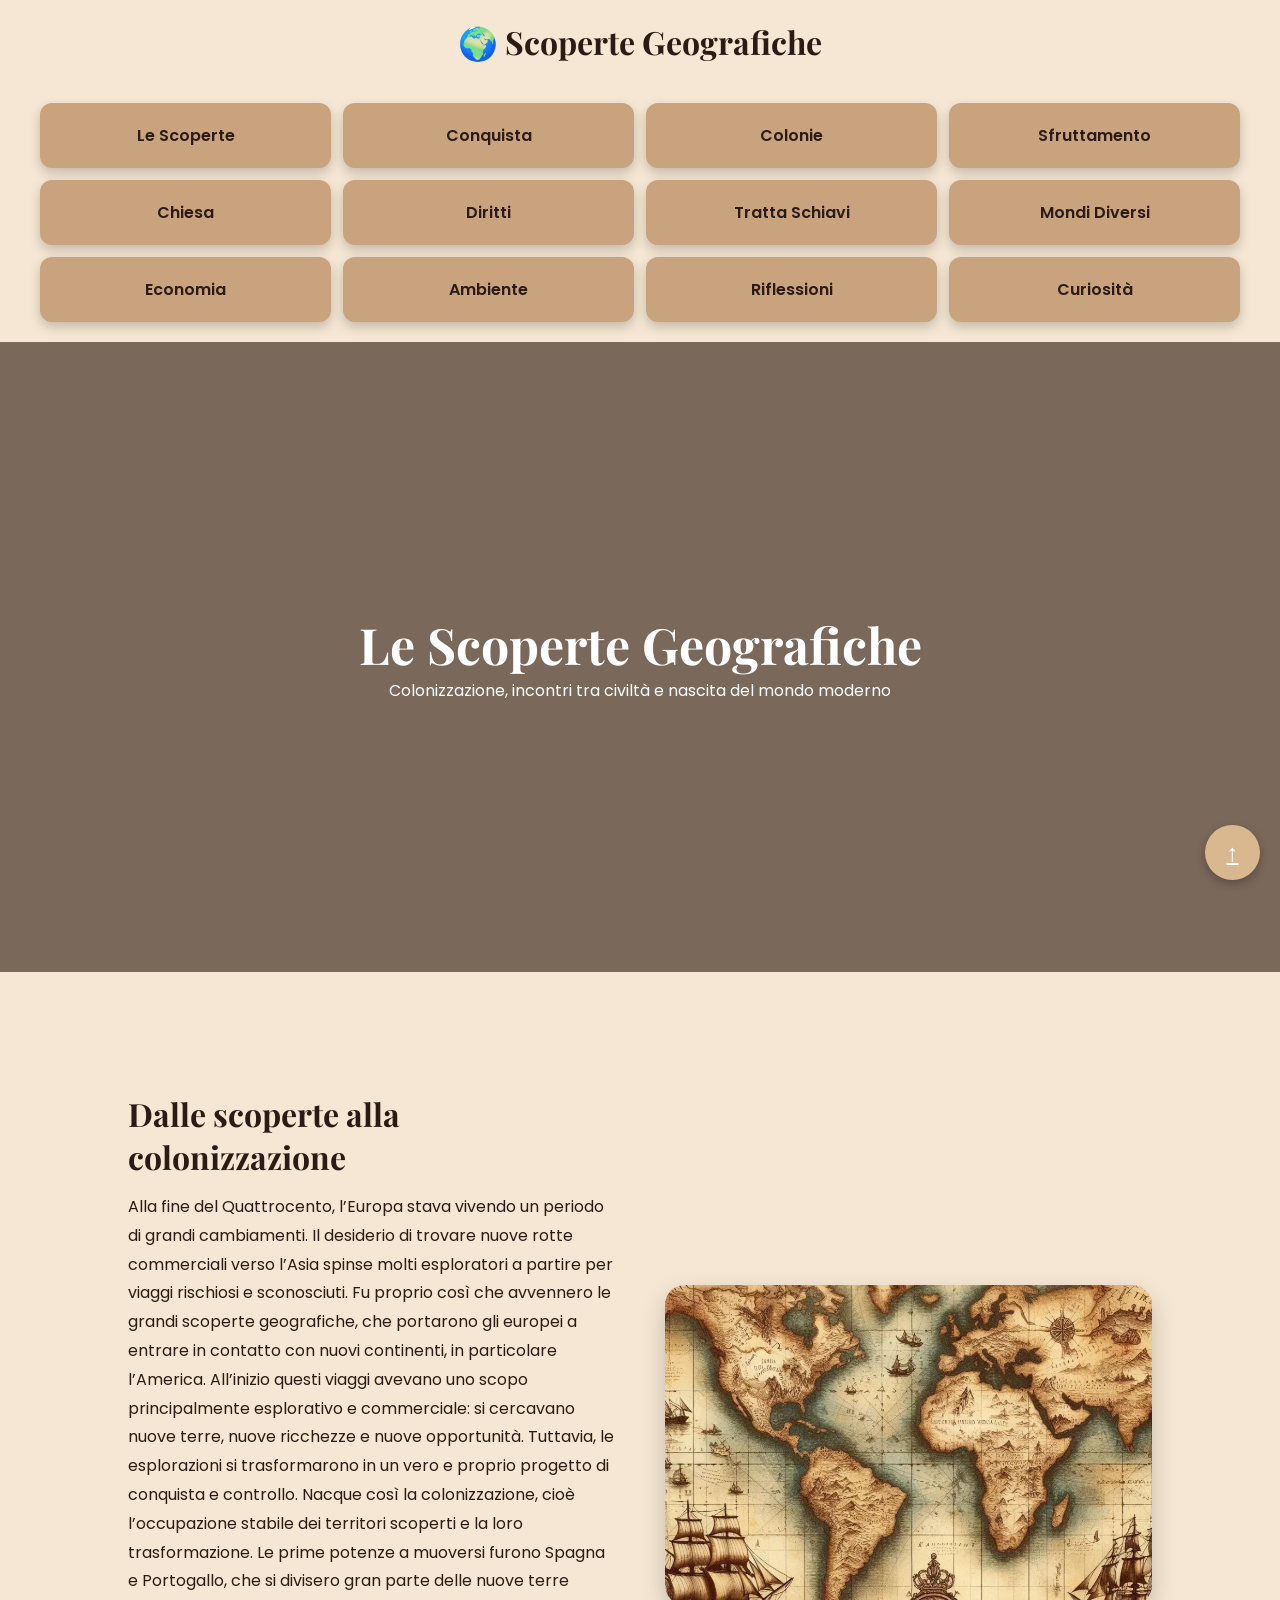
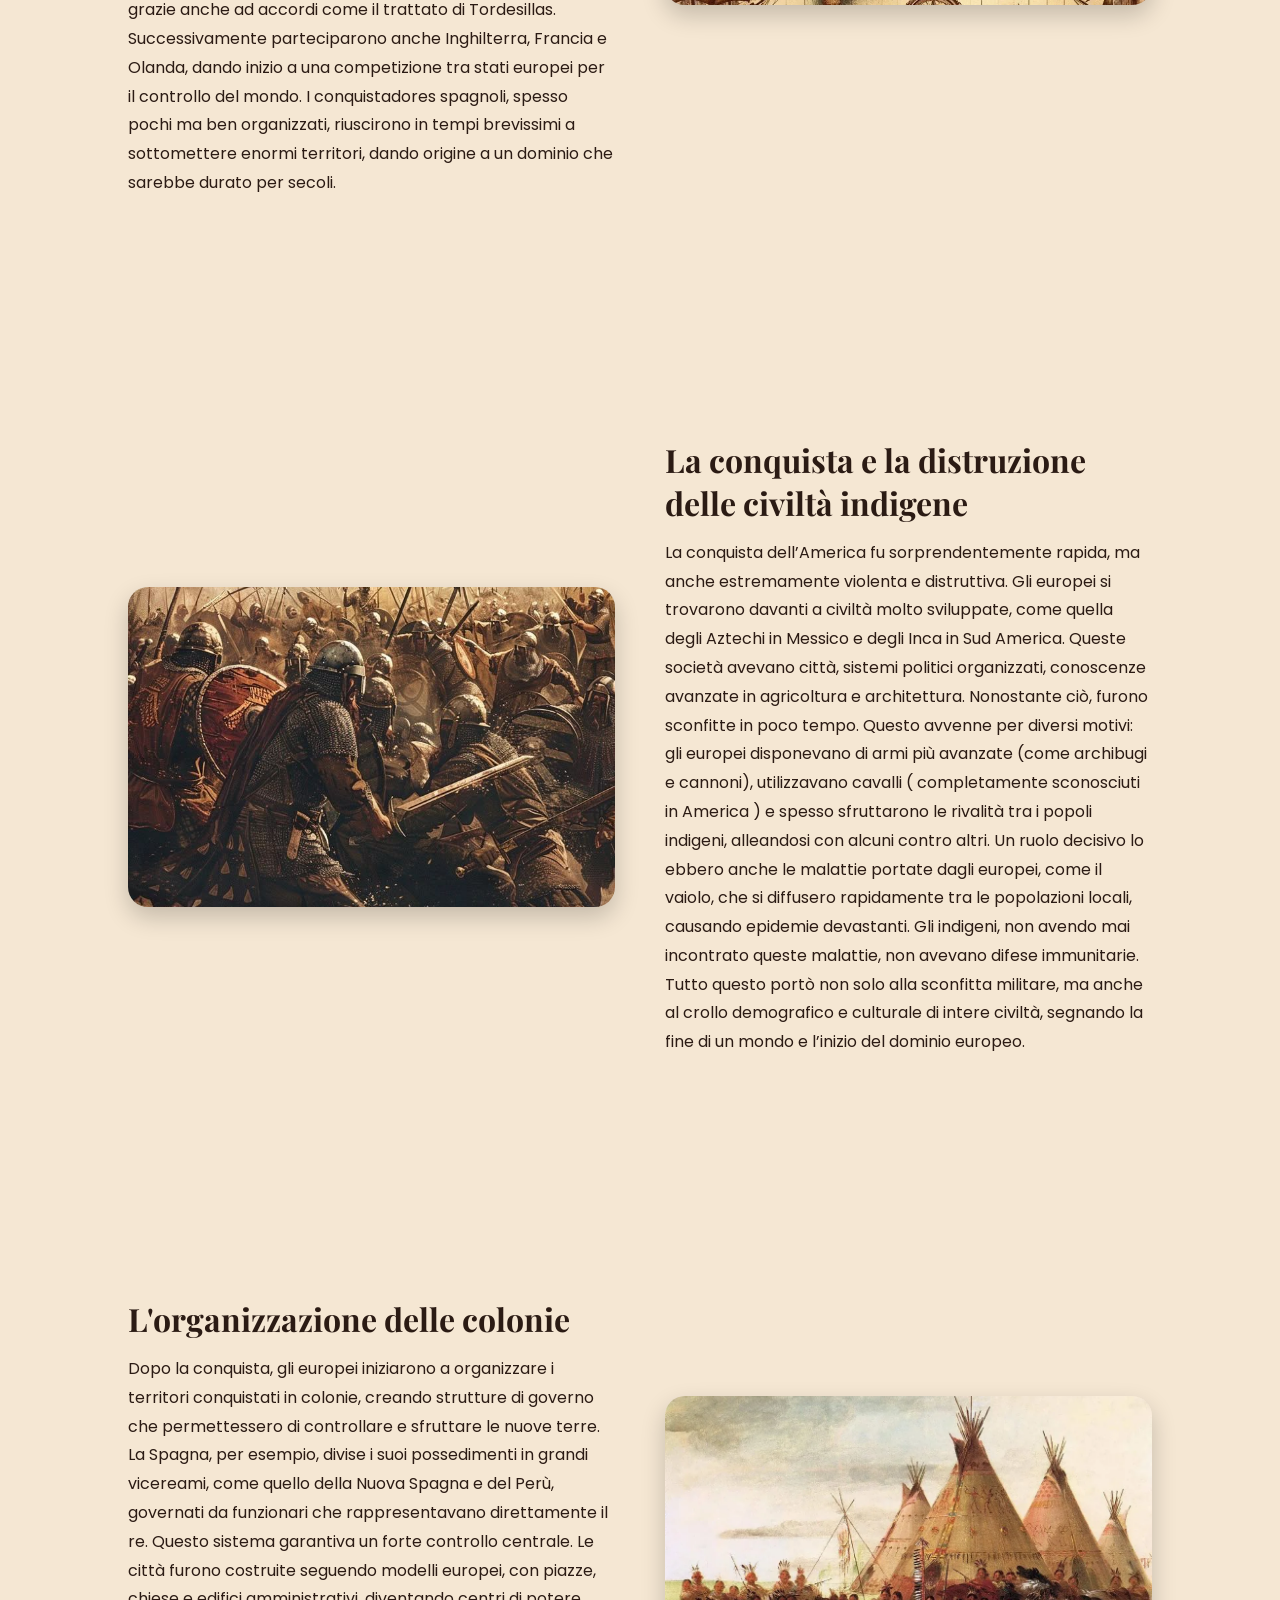
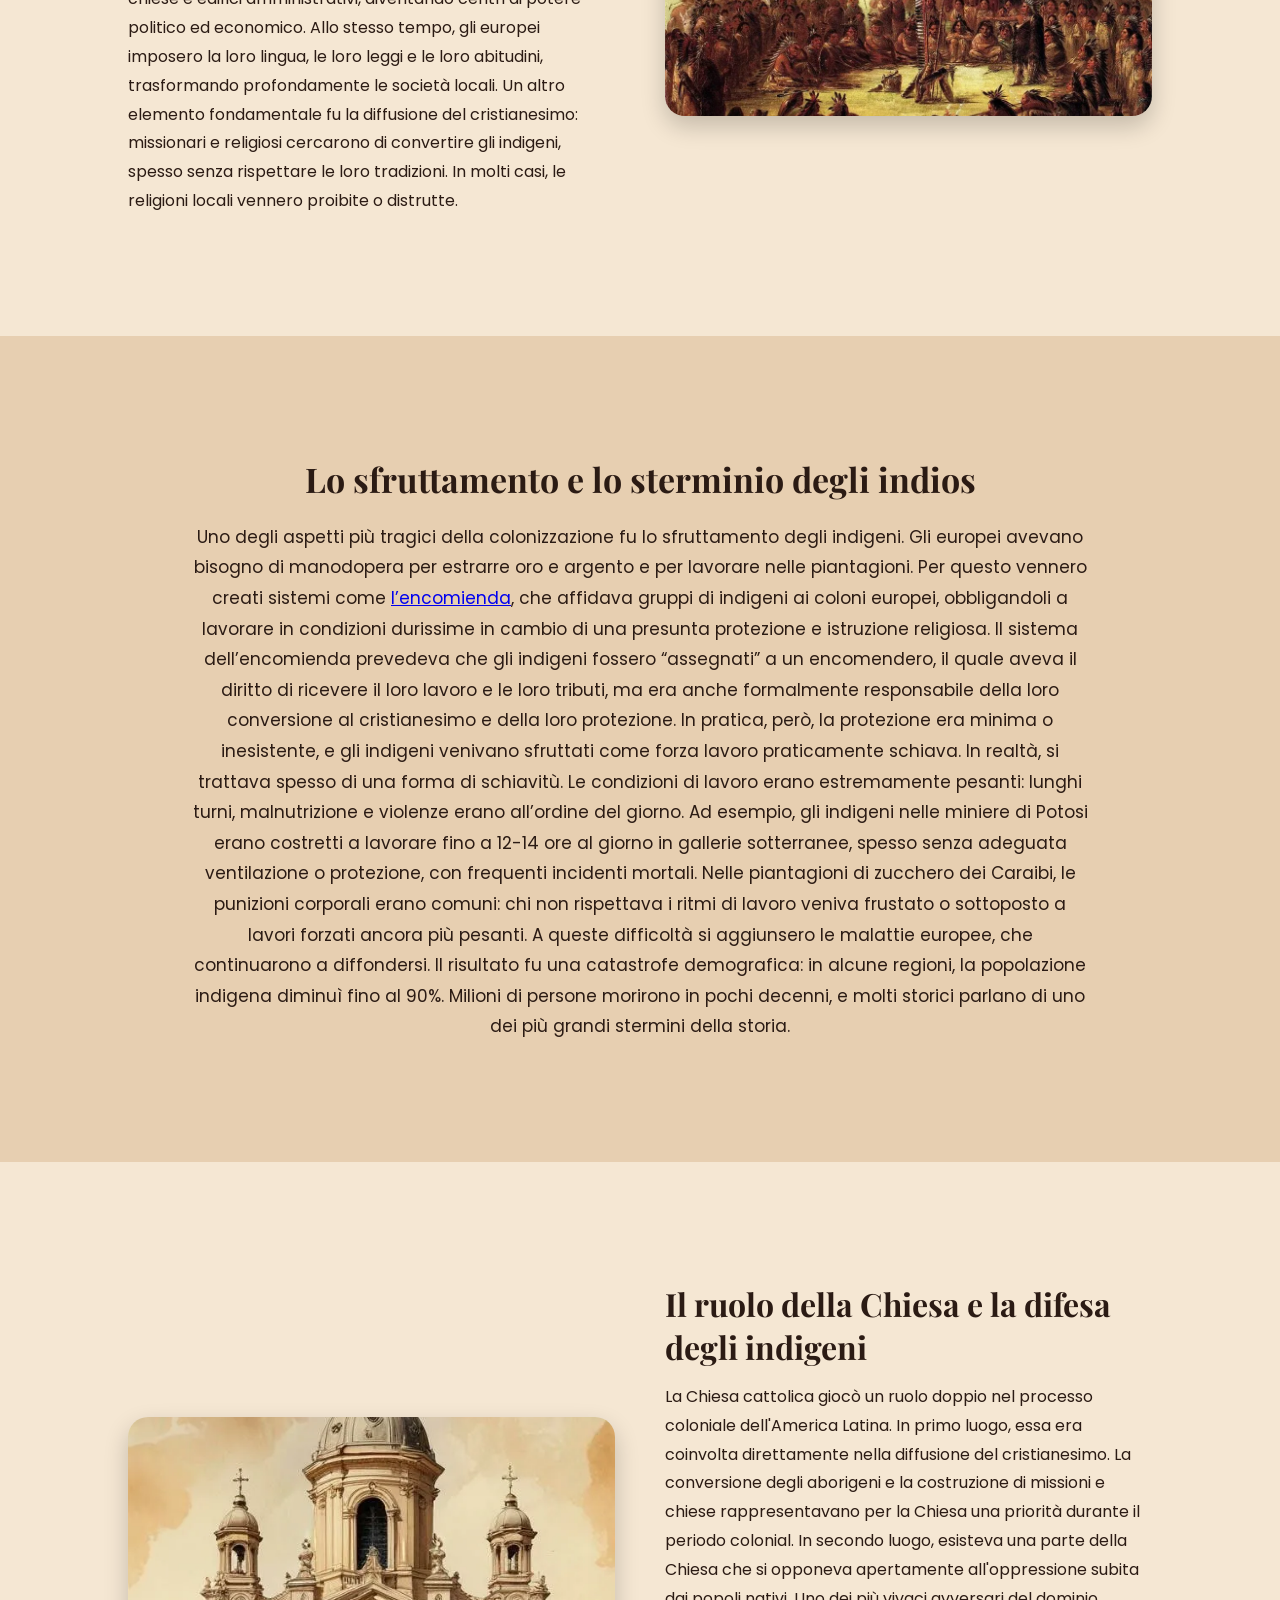
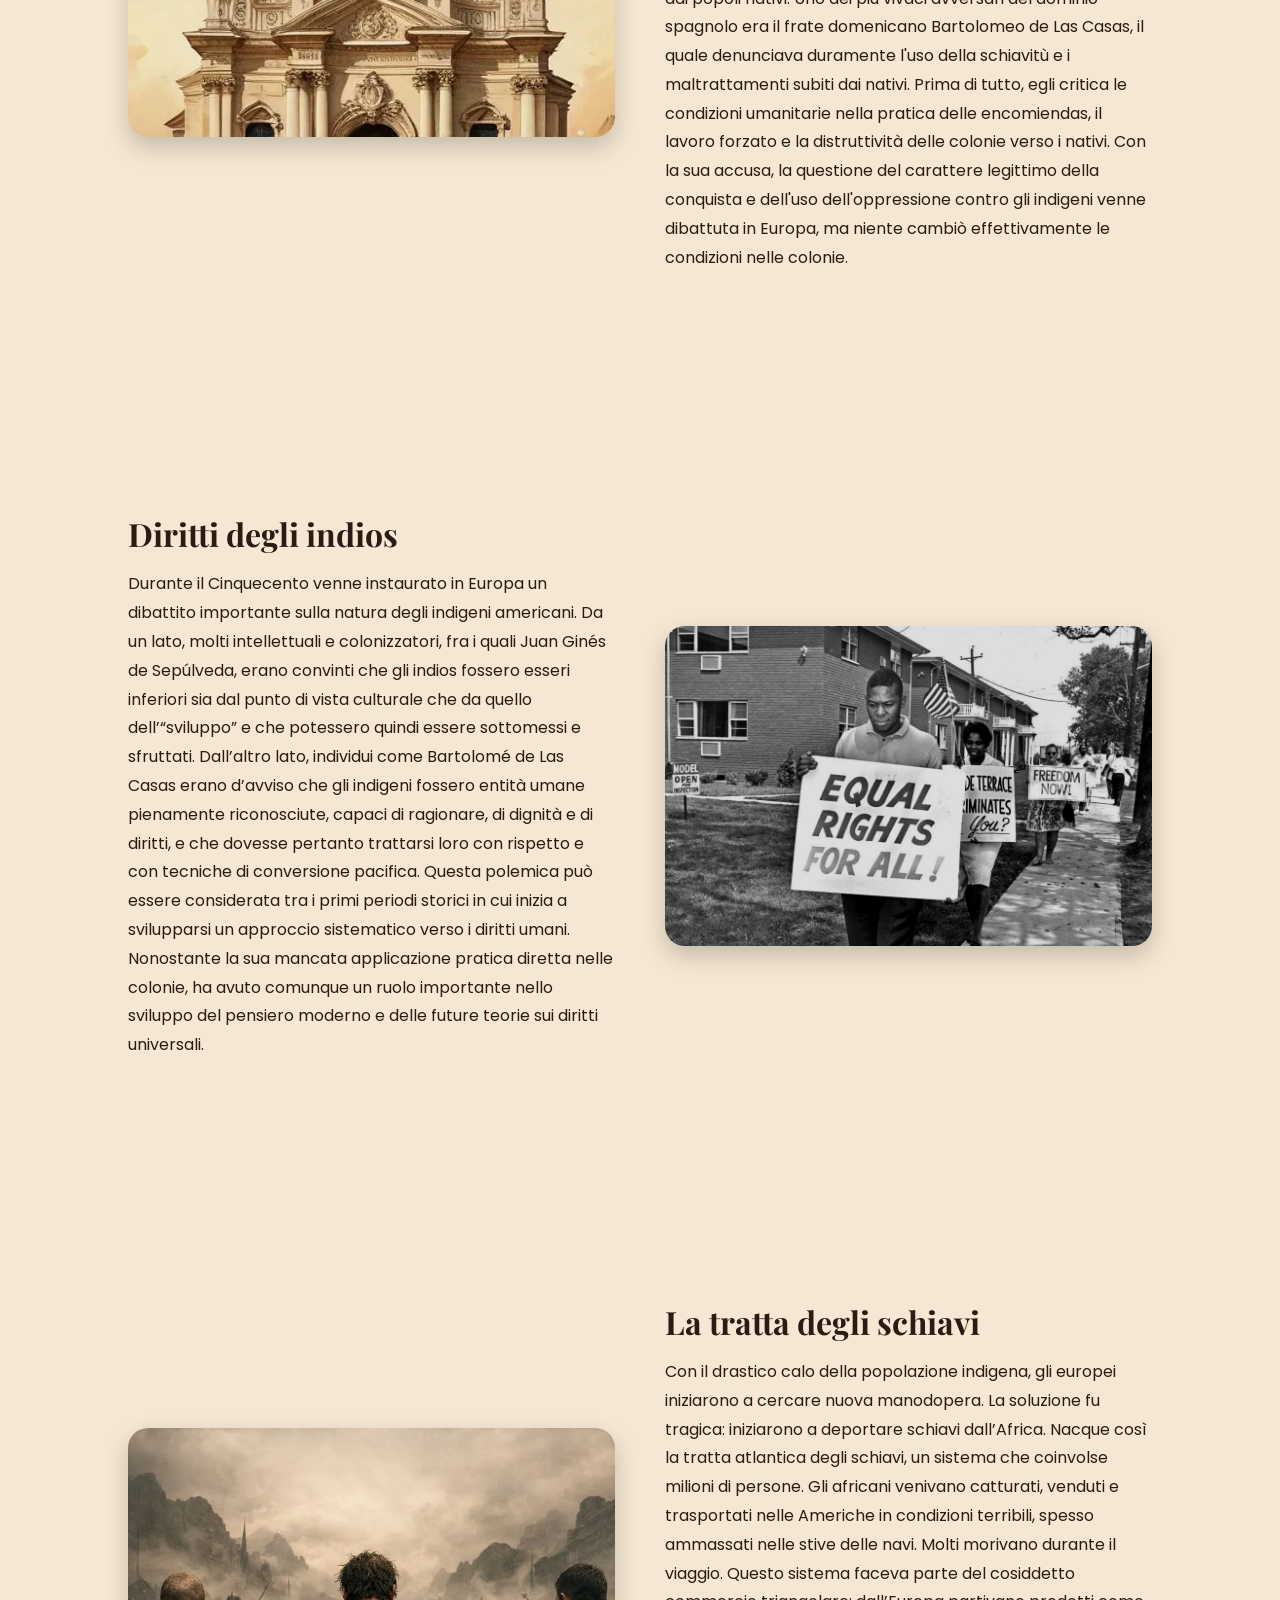
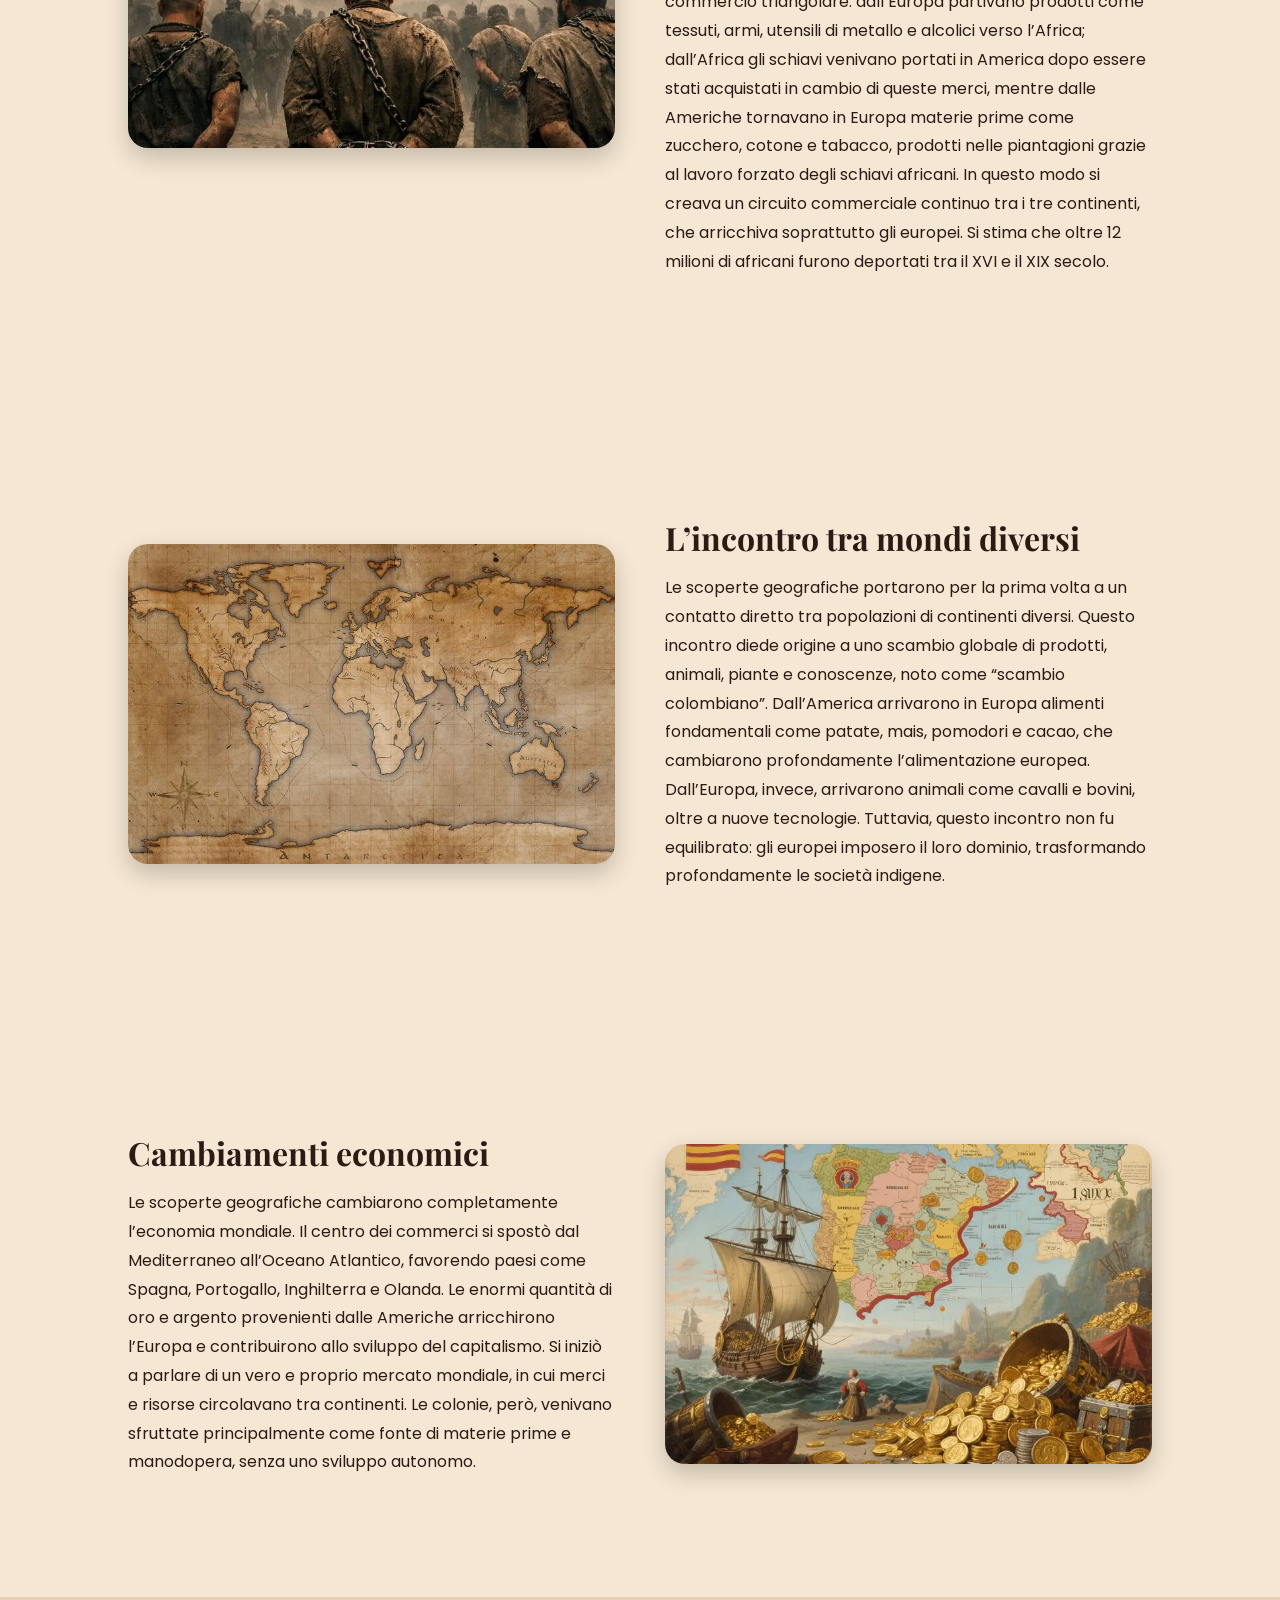
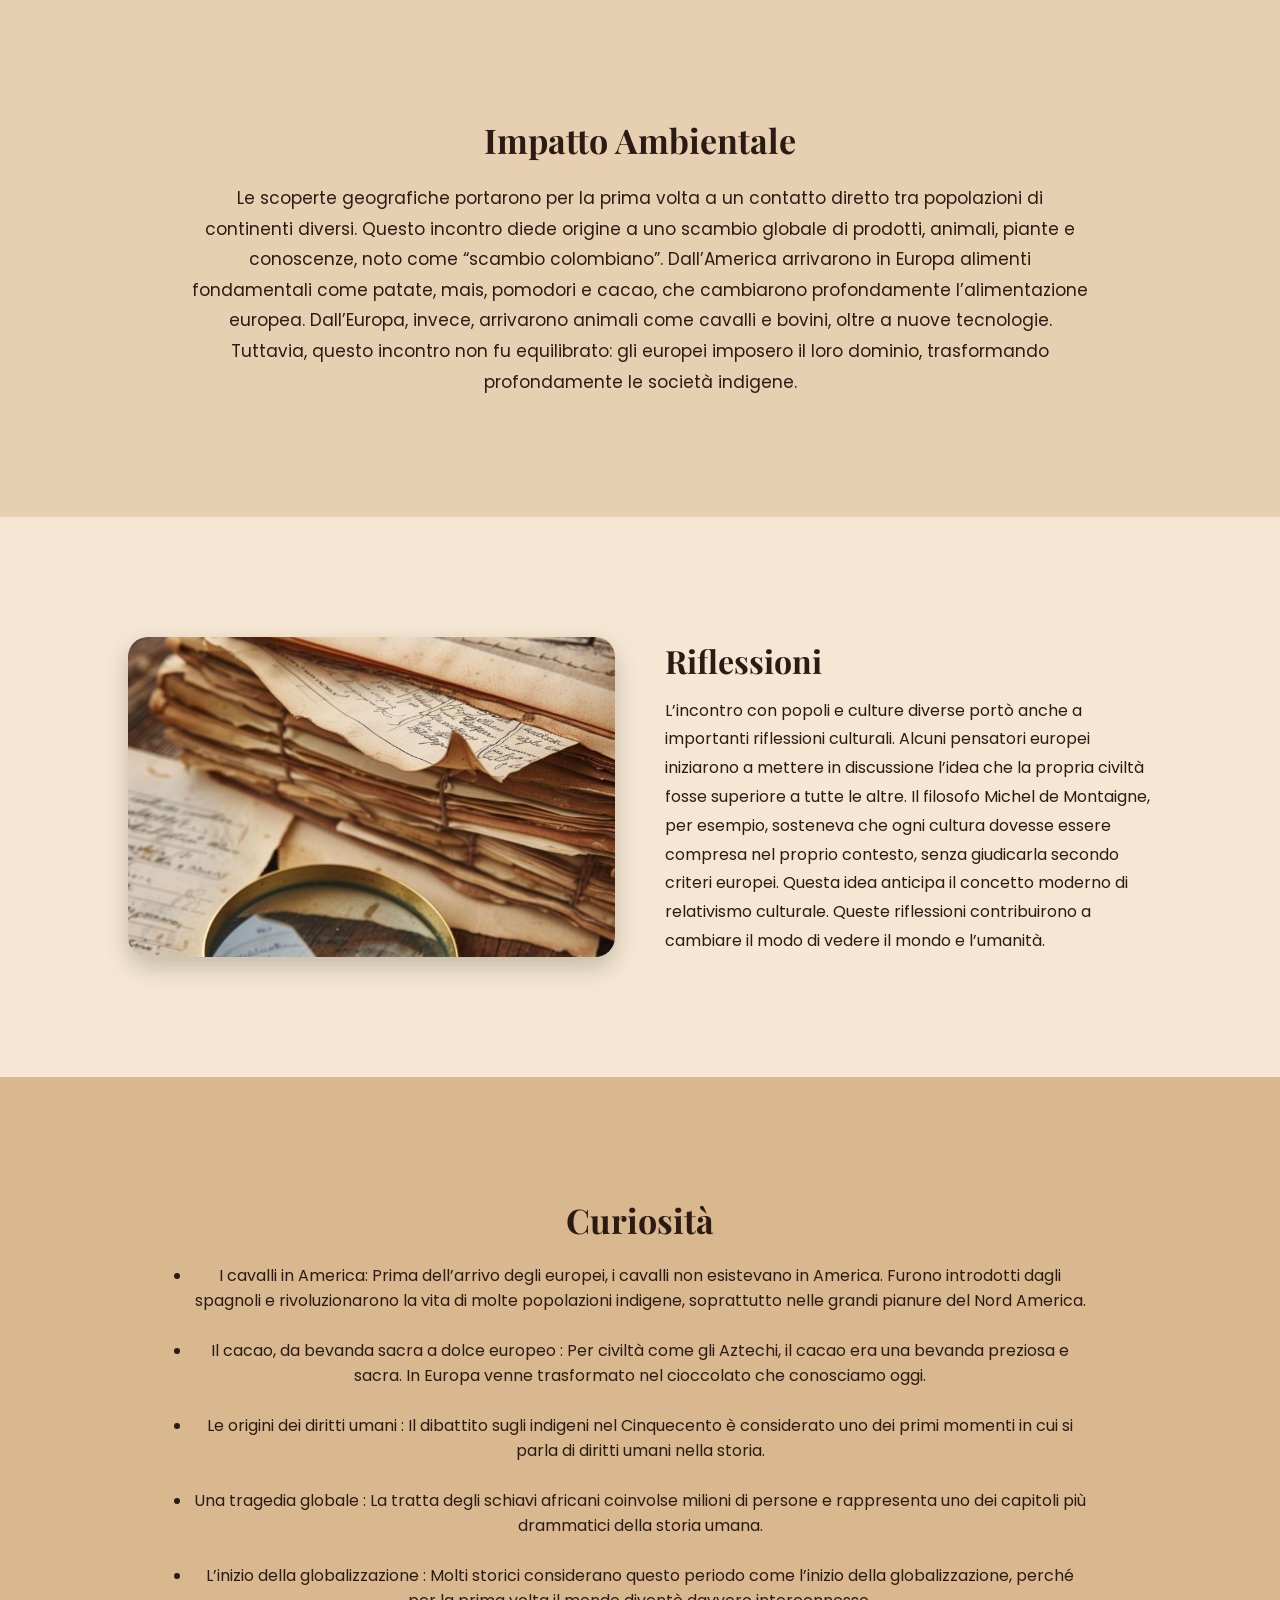
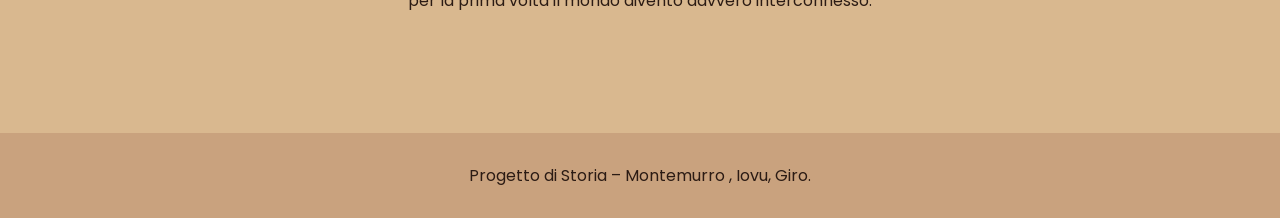
<file: index.html>
<!DOCTYPE html>
<html lang="it">
<head>
<meta charset="UTF-8">
<meta name="viewport" content="width=device-width, initial-scale=1.0">

<!-- titolo pagina -->
<title>Scoperte Geografiche</title>

<link href="https://fonts.googleapis.com/css2?family=Playfair+Display:wght@500;700&family=Poppins:wght@300;400;600&display=swap" rel="stylesheet">

<link rel="stylesheet" href="style.css">
</head>





<!---------------------------- CODICE -------------------------------->


<body>


    <!-- titolo -->
<header>
    <h1>🌍 Scoperte Geografiche</h1>
</header>



<!-- navbar a quadratini -->
 <section id="nav-grid">
<section class="nav-grid">
    <a href="#scoperte">Le Scoperte</a>
    <a href="#conquista">Conquista</a>
    <a href="#colonie">Colonie</a>
    <a href="#sfruttamento">Sfruttamento</a>
    <a href="#chiesa">Chiesa</a>
    <a href="#diritti">Diritti</a>
    <a href="#schiavi">Tratta Schiavi</a>
    <a href="#mondi">Mondi Diversi</a>
    <a href="#economia">Economia</a>
    <a href="#ambiente">Ambiente</a>
    <a href="#riflessioni">Riflessioni</a>
    <a href="#curiosita">Curiosità</a>
</section>
</section>




<!-- immagine main -->
<section class="hero">
    <div>
        <h2>Le Scoperte Geografiche</h2>
        <p>Colonizzazione, incontri tra civiltà e nascita del mondo moderno</p>
    </div>
</section>





<!-- sezione scoperte -->
<section id="scoperte" class="block">
<div class="text">
<h2>Dalle scoperte alla colonizzazione</h2>
<p>
Alla fine del Quattrocento, l’Europa stava vivendo un periodo di grandi cambiamenti. Il desiderio di trovare nuove rotte commerciali verso l’Asia spinse molti esploratori a partire per viaggi rischiosi e sconosciuti. Fu proprio così che avvennero le grandi scoperte geografiche, che portarono gli europei a entrare in contatto con nuovi continenti, in particolare l’America. 
All’inizio questi viaggi avevano uno scopo principalmente esplorativo e commerciale: si cercavano nuove terre, nuove ricchezze e nuove opportunità. Tuttavia, le esplorazioni si trasformarono in un vero e proprio progetto di conquista e controllo. Nacque così la colonizzazione, cioè l’occupazione stabile dei territori scoperti e la loro trasformazione. 
Le prime potenze a muoversi furono Spagna e Portogallo, che si divisero gran parte delle nuove terre grazie anche ad accordi come il trattato di Tordesillas. Successivamente parteciparono anche Inghilterra, Francia e Olanda, dando inizio a una competizione tra stati europei per il controllo del mondo. 
I conquistadores spagnoli, spesso pochi ma ben organizzati, riuscirono in tempi brevissimi a sottomettere enormi territori, dando origine a un dominio che sarebbe durato per secoli. 
</p>
</div>
<img src="immagini/scoperte.webp" alt="Immagine Scoperte e colonizzazione">

</section>





<!-- sezione conquista -->
<section id="conquista" class="block reverse">
<div class="text">
<h2>La conquista e la distruzione delle civiltà indigene</h2>
<p>
La conquista dell’America fu sorprendentemente rapida, ma anche estremamente violenta e distruttiva. Gli europei si trovarono davanti a civiltà molto sviluppate, come quella degli Aztechi in Messico e degli Inca in Sud America. Queste società avevano città, sistemi politici organizzati, conoscenze avanzate in agricoltura e architettura. 
Nonostante ciò, furono sconfitte in poco tempo. Questo avvenne per diversi motivi: gli europei disponevano di armi più avanzate (come archibugi e cannoni), utilizzavano cavalli ( completamente sconosciuti in America ) e spesso sfruttarono le rivalità tra i popoli indigeni, alleandosi con alcuni contro altri. 
Un ruolo decisivo lo ebbero anche le malattie portate dagli europei, come il vaiolo, che si diffusero rapidamente tra le popolazioni locali, causando epidemie devastanti. Gli indigeni, non avendo mai incontrato queste malattie, non avevano difese immunitarie. 
Tutto questo portò non solo alla sconfitta militare, ma anche al crollo demografico e culturale di intere civiltà, segnando la fine di un mondo e l’inizio del dominio europeo. 
</p>
</div>
<img src="immagini/conquista.jpg" alt="Immagine Conquista e distruzione delle civiltà indigene">
</section>





<!-- sezione colonie -->
<section id="colonie" class="block">
<div class="text">
<h2>L'organizzazione delle colonie</h2>
<p>
Dopo la conquista, gli europei iniziarono a organizzare i territori conquistati in colonie, creando strutture di governo che permettessero di controllare e sfruttare le nuove terre. 
La Spagna, per esempio, divise i suoi possedimenti in grandi vicereami, come quello della Nuova Spagna e del Perù, governati da funzionari che rappresentavano direttamente il re. Questo sistema garantiva un forte controllo centrale. 
Le città furono costruite seguendo modelli europei, con piazze, chiese e edifici amministrativi, diventando centri di potere politico ed economico. Allo stesso tempo, gli europei imposero la loro lingua, le loro leggi e le loro abitudini, trasformando profondamente le società locali. 
Un altro elemento fondamentale fu la diffusione del cristianesimo: missionari e religiosi cercarono di convertire gli indigeni, spesso senza rispettare le loro tradizioni. In molti casi, le religioni locali vennero proibite o distrutte. 
</p>
</div>
<img src="immagini/colonie.webp" alt="Immagine Organizzazione delle colonie">
</section>





<!-- sezione sfruttamento -->
<section id="sfruttamento" class="full">
<h2>Lo sfruttamento e lo sterminio degli indios</h2>
<p>
Uno degli aspetti più tragici della colonizzazione fu lo sfruttamento degli indigeni. Gli europei avevano bisogno di manodopera per estrarre oro e argento e per lavorare nelle piantagioni. Per questo vennero creati sistemi come <a href="https://it.wikipedia.org/wiki/Encomienda">l’encomienda</a>, che affidava gruppi di indigeni ai coloni europei, obbligandoli a lavorare in condizioni durissime in cambio di una presunta protezione e istruzione religiosa. Il sistema dell’encomienda prevedeva che gli indigeni fossero “assegnati” a un encomendero, il quale aveva il diritto di ricevere il loro lavoro e le loro tributi, ma era anche formalmente responsabile della loro conversione al cristianesimo e della loro protezione. In pratica, però, la protezione era minima o inesistente, e gli indigeni venivano sfruttati come forza lavoro praticamente schiava. In realtà, si trattava spesso di una forma di schiavitù. Le condizioni di lavoro erano estremamente pesanti: lunghi turni, malnutrizione e violenze erano all’ordine del giorno. Ad esempio, gli indigeni nelle miniere di Potosi erano costretti a lavorare fino a 12-14 ore al giorno in gallerie sotterranee, spesso senza adeguata ventilazione o protezione, con frequenti incidenti mortali. Nelle piantagioni di zucchero dei Caraibi, le punizioni corporali erano comuni: chi non rispettava i ritmi di lavoro veniva frustato o sottoposto a lavori forzati ancora più pesanti. A queste difficoltà si aggiunsero le malattie europee, che continuarono a diffondersi. Il risultato fu una catastrofe demografica: in alcune regioni, la popolazione indigena diminuì fino al 90%. Milioni di persone morirono in pochi decenni, e molti storici parlano di uno dei più grandi stermini della storia.
</p>
</section>





<!-- sezione chiesa -->
<section id="chiesa" class="block reverse">
<div class="text">
<h2>Il ruolo della Chiesa e la difesa degli indigeni</h2>
<p>
La Chiesa cattolica giocò un ruolo doppio nel processo coloniale dell'America Latina. In primo luogo, essa era coinvolta direttamente nella diffusione del cristianesimo. La conversione degli aborigeni e la costruzione di missioni e chiese rappresentavano per la Chiesa una priorità durante il periodo colonial.
In secondo luogo, esisteva una parte della Chiesa che si opponeva apertamente all'oppressione subita dai popoli nativi. Uno dei più vivaci avversari del dominio spagnolo era il frate domenicano Bartolomeo de Las Casas, il quale denunciava duramente l'uso della schiavitù e i maltrattamenti subiti dai nativi.
Prima di tutto, egli critica le condizioni umanitarie nella pratica delle encomiendas, il lavoro forzato e la distruttività delle colonie verso i nativi. Con la sua accusa, la questione del carattere legittimo della conquista e dell'uso dell'oppressione contro gli indigeni venne dibattuta in Europa, ma niente cambiò effettivamente le condizioni nelle colonie.
</p>
</div>
<img src="immagini/chiesa.webp" alt="Immagine Ruolo della Chiesa ">
</section>





<!-- sezione diritti -->
<section id="diritti" class="block">
<div class="text">
<h2>Diritti degli indios</h2>
<p>
Durante il Cinquecento venne instaurato in Europa un dibattito importante sulla natura degli indigeni americani. Da un lato, molti intellettuali e colonizzatori, fra i quali Juan Ginés de Sepúlveda, erano convinti che gli indios fossero esseri inferiori sia dal punto di vista culturale che da quello dell’“sviluppo” e che potessero quindi essere sottomessi e sfruttati.
Dall’altro lato, individui come Bartolomé de Las Casas erano d’avviso che gli indigeni fossero entità umane pienamente riconosciute, capaci di ragionare, di dignità e di diritti, e che dovesse pertanto trattarsi loro con rispetto e con tecniche di conversione pacifica.
Questa polemica può essere considerata tra i primi periodi storici in cui inizia a svilupparsi un approccio sistematico verso i diritti umani. Nonostante la sua mancata applicazione pratica diretta nelle colonie, ha avuto comunque un ruolo importante nello sviluppo del pensiero moderno e delle future teorie sui diritti universali.
</p>
</div>
<img src="immagini/diritti.jpg" alt="Immagine diritti degli indios">
</section>





<!-- sezione schiavi -->
<section id="schiavi" class="block reverse">
<div class="text">
<h2>La tratta degli schiavi</h2>
<p>
Con il drastico calo della popolazione indigena, gli europei iniziarono a cercare nuova manodopera. La soluzione fu tragica: iniziarono a deportare schiavi dall’Africa. 
Nacque così la tratta atlantica degli schiavi, un sistema che coinvolse milioni di persone. Gli africani venivano catturati, venduti e trasportati nelle Americhe in condizioni terribili, spesso ammassati nelle stive delle navi. Molti morivano durante il viaggio. 
Questo sistema faceva parte del cosiddetto commercio triangolare: dall’Europa partivano prodotti come tessuti, armi, utensili di metallo e alcolici verso l’Africa; dall’Africa gli schiavi venivano portati in America dopo essere stati acquistati in cambio di queste merci, mentre dalle Americhe tornavano in Europa materie prime come zucchero, cotone e tabacco, prodotti nelle piantagioni grazie al lavoro forzato degli schiavi africani. In questo modo si creava un circuito commerciale continuo tra i tre continenti, che arricchiva soprattutto gli europei.
Si stima che oltre 12 milioni di africani furono deportati tra il XVI e il XIX secolo.
</p>
</div>
<img src="immagini/schiavi.webp" alt="Immagine La tratta degli schiavi">
</section>





<!-- sezione mondi diversi -->
<section id="mondi" class="block reverse">
<div class="text">
<h2>L’incontro tra mondi diversi</h2>
<p>
Le scoperte geografiche portarono per la prima volta a un contatto diretto tra popolazioni di
continenti diversi. Questo incontro diede origine a uno scambio globale di prodotti, animali, piante e
conoscenze, noto come “scambio colombiano”.
Dall’America arrivarono in Europa alimenti fondamentali come patate, mais, pomodori e cacao, che
cambiarono profondamente l’alimentazione europea. Dall’Europa, invece, arrivarono animali come
cavalli e bovini, oltre a nuove tecnologie.
Tuttavia, questo incontro non fu equilibrato: gli europei imposero il loro dominio, trasformando
profondamente le società indigene.
</p>
</div>
<img src="immagini/mondidiversi.jpg" alt="Immagine Incontro tra mondi diversi">
</section>





<!-- sezione economia -->
<section id="economia" class="block">
<div class="text">
<h2>Cambiamenti economici</h2>
<p>
Le scoperte geografiche cambiarono completamente l’economia mondiale. Il centro dei commerci si spostò dal Mediterraneo all’Oceano Atlantico, favorendo paesi come Spagna, Portogallo, Inghilterra e Olanda. 
Le enormi quantità di oro e argento provenienti dalle Americhe arricchirono l’Europa e contribuirono allo sviluppo del capitalismo. Si iniziò a parlare di un vero e proprio mercato mondiale, in cui merci e risorse circolavano tra continenti. 
Le colonie, però, venivano sfruttate principalmente come fonte di materie prime e manodopera, senza uno sviluppo autonomo. 
</p>
</div>
<img src="immagini/economia.webp" alt="Immagine Cambiamenti economici">
</section>




<!-- sezione ambiente -->
<section id="ambiente" class="full">
<h2>Impatto Ambientale</h2>
<p>
Le scoperte geografiche portarono per la prima volta a un contatto diretto tra popolazioni di continenti diversi. Questo incontro diede origine a uno scambio globale di prodotti, animali, piante e conoscenze, noto come “scambio colombiano”. 
Dall’America arrivarono in Europa alimenti fondamentali come patate, mais, pomodori e cacao, che cambiarono profondamente l’alimentazione europea. Dall’Europa, invece, arrivarono animali come cavalli e bovini, oltre a nuove tecnologie. 
Tuttavia, questo incontro non fu equilibrato: gli europei imposero il loro dominio, trasformando profondamente le società indigene. 
</p>
</section>





<!-- sezioen riflessioni -->
<section id="riflessioni" class="block reverse">
<div class="text">
<h2>Riflessioni</h2>
<p>
L’incontro con popoli e culture diverse portò anche a importanti riflessioni culturali. Alcuni pensatori europei iniziarono a mettere in discussione l’idea che la propria civiltà fosse superiore a tutte le altre. 
Il filosofo Michel de Montaigne, per esempio, sosteneva che ogni cultura dovesse essere compresa nel proprio contesto, senza giudicarla secondo criteri europei. Questa idea anticipa il concetto moderno di relativismo culturale. 
Queste riflessioni contribuirono a cambiare il modo di vedere il mondo e l’umanità. 
</p>
</div>
<img src="immagini/riflessioni.jpg" alt="Immagine Riflessioni">
</section>






<!-- sezione curiosita -->
<section id="curiosita" class="full alt">
<h2>Curiosità</h2>
<p>
<ul>
<li>I cavalli in America:  Prima dell’arrivo degli europei, i cavalli non esistevano in America. Furono introdotti dagli spagnoli e rivoluzionarono la vita di molte popolazioni indigene, soprattutto nelle grandi pianure del Nord America. </li>
<br>
<li>Il cacao, da bevanda sacra a dolce europeo : Per civiltà come gli Aztechi, il cacao era una bevanda preziosa e sacra. In Europa venne trasformato nel cioccolato che conosciamo oggi. </li>
<br>
<li>Le origini dei diritti umani :
Il dibattito sugli indigeni nel Cinquecento è considerato uno dei primi momenti in cui si parla di diritti umani nella storia. </li>
<br>
<li>Una tragedia globale :
La tratta degli schiavi africani coinvolse milioni di persone e rappresenta uno dei capitoli più drammatici della storia umana. </li>
<br>
<li>L’inizio della globalizzazione :
Molti storici considerano questo periodo come l’inizio della globalizzazione, perché per la prima volta il mondo diventò davvero interconnesso. </li>
</ul>
</p>
</section>



<a href="#nav-grid" class="torna-su">
    ↑
  </a>




<footer>
    <p>Progetto di Storia – Montemurro , Iovu, Giro.</p>
</footer>

</body>
</html>
</file>
<file: style.css>
/* RESET GENERALE */
*{
    margin:0; /* rimuove margini automatici */
    padding:0; /* rimuove padding automatici */
    box-sizing:border-box; /* include bordi e padding nella dimensione totale */
    scroll-behavior:smooth; /* abilita scroll fluido */
}




/* BODY */
body{
    font-family:'Poppins', sans-serif; /* font principale */
    background:#f5e7d3; /* colore sfondo */
    color:#2b1b14; /* colore testo */
}




/* HEADER */
header{
    text-align:center; /* centra il contenuto */
    padding:20px; /* spazio interno */
    font-family:'Playfair Display', serif; /* font titolo */
}





/* NAVBAR */
.nav-grid{
    display:grid; /* attiva grid layout */
    grid-template-columns:repeat(4, 1fr); /* crea 4 colonne */
    gap:12px; /* spazio tra i box */
    padding:20px 40px; /* spazio interno */
}

.nav-grid a{
    background:#c9a27e; /* colore sfondo */
    padding:20px; /* spazio interno */
    text-align:center; /* centra testo */
    text-decoration:none; /* rimuove sottolineatura */
    color:#2b1b14; /* colore testo */
    font-weight:600; /* rende testo più spesso */
    border-radius:12px; /* arrotonda angoli */
    transition:0.3s; /* animazione hover */
    box-shadow:0 5px 12px rgba(0,0,0,0.2); /* ombra */
}

.nav-grid a:hover{
    transform:scale(1.05); /* ingrandisce */
    background:#b88f6b; /* cambia colore */
}







/* HERO */
.hero{
    height:70vh; /* altezza sezione */
    display:flex; /* attiva flexbox */
    align-items:center; /* centra verticalmente */
    justify-content:center; /* centra orizzontalmente */
    text-align:center; /* centra testo */
    background:url('https://i.pinimg.com/1200x/ca/dc/c0/cadcc0ebbc3e43bfedec137bfd70d02d.jpg') center/cover; /* immagine sfondo */
    position:relative; /* necessario per overlay */
    color:white; /* colore testo */
}

.hero::after{
    content:''; /* crea overlay */
    position:absolute; /* posizione assoluta */
    inset:0; /* occupa tutta area */
    background:rgba(40,20,10,0.6); /* overlay scuro */
}

.hero div{
    position:relative; /* mantiene contenuto sopra overlay */
    z-index:1; /* porta davanti */
}

.hero h2{
    font-size:50px; /* grandezza titolo */
    font-family:'Playfair Display', serif; /* font elegante */
}








/* BLOCK */
.block{
    display:flex; /* flexbox */
    align-items:center; /* allinea verticalmente */
    gap:50px; /* spazio tra elementi */
    padding:120px 10%; /* spazio interno */
}

.block.reverse{
    flex-direction:row-reverse; /* inverte elementi */
}

.text{
    flex:1; /* occupa spazio disponibile */
}

.text h2{
    font-family:'Playfair Display', serif; /* font titolo */
    font-size:32px; /* grandezza titolo */
    margin-bottom:15px; /* spazio sotto */
}

.text p{
    line-height:1.8; /* distanza righe */
    font-size:16px; /* grandezza testo */
}




/* IMMAGINI */
.block img{
    flex:1; /* occupa spazio */
    height:320px; /* altezza immagine */
    border-radius:20px; /* arrotonda angoli */
    object-fit:cover; /* adatta immagine */
    box-shadow:0 10px 25px rgba(0,0,0,0.2); /* ombra */
}








/* FULL SECTION */
.full{
    padding:120px 15%; /* spazio interno */
    text-align:center; /* centra testo */
    background:#e7cfb1; /* colore sfondo */
}

.full.alt{
    background:#d9b88f; /* sfondo alternativo */
}

.full h2{
    font-family:'Playfair Display', serif; /* font titolo */
    font-size:34px; /* grandezza titolo */
    margin-bottom:20px; /* spazio sotto */
}

.full p{
    line-height:1.8; /* distanza righe */
    font-size:17px; /* grandezza testo */
}




/* FOOTER */
footer{
    text-align:center; /* centra testo */
    padding:30px; /* spazio interno */
    background:#c9a27e; /* colore sfondo */
}








/* BOTTONE TORNA SU */
.torna-su {
  position: fixed; /* posizione fissa */
  bottom: 20px; /* distanza dal basso */
  right: 20px; /* distanza da destra */
  width: 55px; /* larghezza */
  height: 55px; /* altezza */
  background-color: #d9b88f; /* colore sfondo */
  color: white; /* colore icona */
  display: flex; /* flexbox */
  align-items: center; /* centra verticalmente */
  justify-content: center; /* centra orizzontalmente */
  border-radius: 50%; /* forma cerchio */
  font-size: 24px; /* grandezza freccia */
  font-weight: bold; /* spessore freccia */
  cursor: pointer; /* mano al passaggio */
  box-shadow: 0 4px 10px rgba(0,0,0,0.25); /* ombra */
  transition: all 0.3s ease; /* animazione */
}

.torna-su:hover {
  background-color:#d9b88fd9; /* cambia colore */
  transform: scale(1.1); /* ingrandisce */
}








/* RESPONSIVE TELEFONO */
@media (max-width: 768px){

    .nav-grid{
        grid-template-columns:repeat(2, 1fr); /* 2 colonne */
        padding:20px; /* riduce padding */
    }

    .nav-grid a{
        padding:15px; /* riduce spazio interno */
        font-size:14px; /* testo più piccolo */
    }

    .hero{
        height:60vh; /* riduce altezza */
        padding:20px; /* aggiunge spazio */
    }

    .hero h2{
        font-size:36px; /* riduce titolo */
    }

    .hero p{
        font-size:15px; /* riduce testo */
    }

    .block{
        flex-direction:column; /* elementi verticali */
        padding:70px 20px; /* riduce padding */
        gap:30px; /* riduce spazio */
    }

    .block.reverse{
        flex-direction:column; /* mantiene verticale */
    }

    .text h2{
        font-size:28px; /* riduce titolo */
        text-align:center; /* centra testo */
    }

    .text p{
        font-size:15px; /* riduce testo */
        line-height:1.7; /* migliora leggibilità */
    }

    .block img{
        width:100%; /* tutta larghezza */
        height:auto; /* altezza automatica */
        max-height:350px; /* limite altezza */
    }

    .full{
        padding:70px 20px; /* riduce padding */
    }

    .full h2{
        font-size:28px; /* riduce titolo */
    }

    .full p{
        font-size:15px; /* riduce testo */
    }

    ul{
        padding-left:20px; /* spazio lista */
        text-align:left; /* allinea testo */
    }

    footer{
        padding:20px; /* riduce padding */
    }

    .torna-su{
        width:50px; /* riduce grandezza */
        height:50px; /* riduce grandezza */
        font-size:20px; /* riduce icona */
    }
}



/* RESPONSIVE 1024x768 */
@media screen and (max-width:1024px) and (max-height:768px){

    .nav-grid{
        grid-template-columns:repeat(2, 1fr);
        padding:20px;
    }

    .hero{
        height:60vh;
        padding:20px;
    }

    .hero h2{
        font-size:38px;
        max-width:700px;
        margin:auto;
    }

    .hero p{
        max-width:600px;
        margin:auto;
        line-height:1.7;
    }

    .block{
        flex-direction:column;
        padding:70px 30px;
        gap:30px;
        text-align:center;
    }

    .block.reverse{
        flex-direction:column;
    }

    .text{
        max-width:700px;
        margin:auto;
    }

    .text h2{
        font-size:28px;
        margin-bottom:20px;
    }

    .text p{
        font-size:15px;
        line-height:1.9;
    }

    .block img{
        width:100%;
        max-width:650px;
        height:auto;
        max-height:380px;
    }

    .full{
        padding:70px 30px;
    }

    .full h2{
        font-size:28px;
    }

    .full p{
        max-width:700px;
        margin:auto;
        font-size:15px;
        line-height:1.9;
    }
}
</file>
